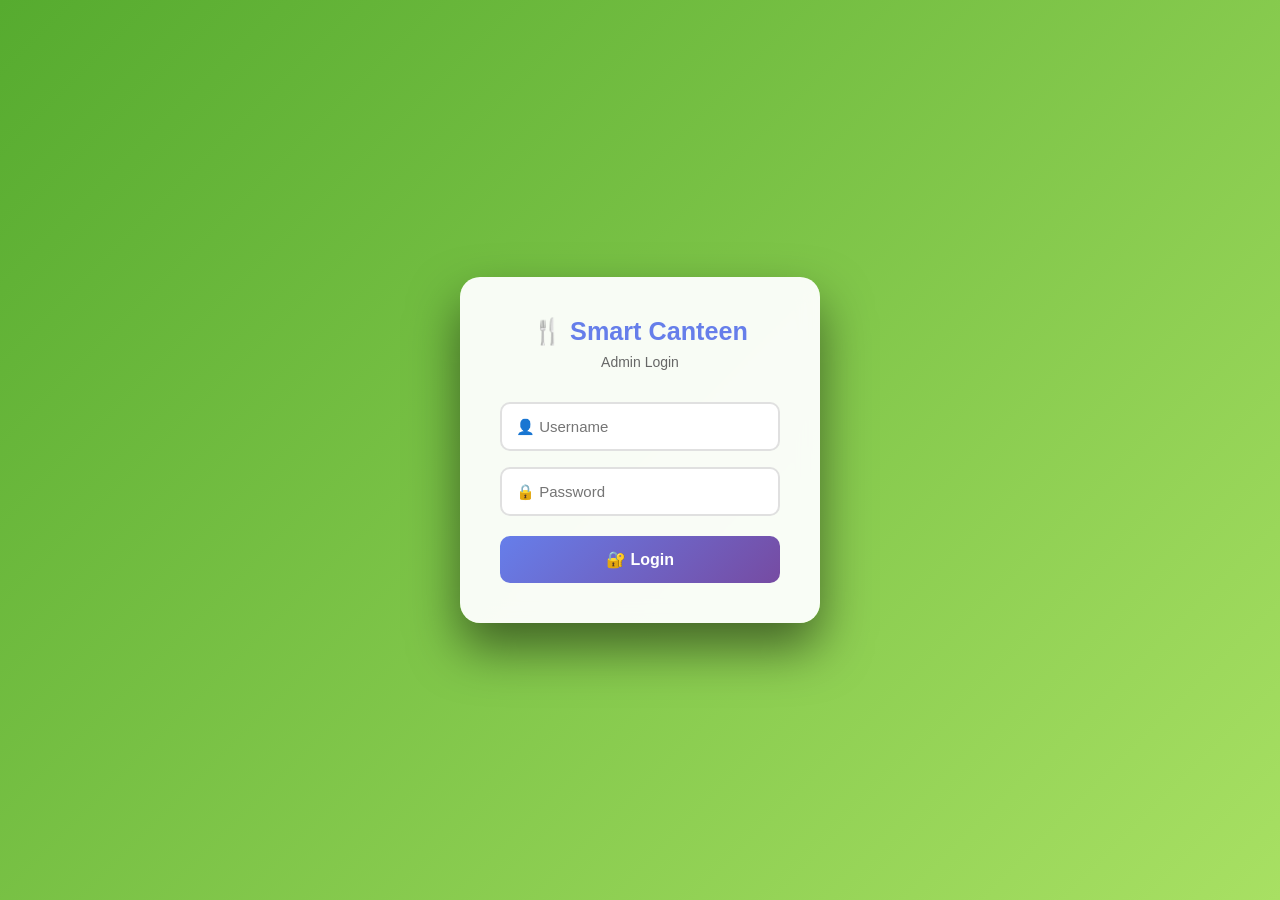
<file: 1/index.html>
<!DOCTYPE html>
<html lang="en">
<head>
  <meta charset="UTF-8">
  <meta name="viewport" content="width=device-width, initial-scale=1">
  <title>Canteen</title>
  <link rel="stylesheet" href="styles.css">
</head>
<body>
  <div class="bg"></div>
  <div class="particles">
    <span></span><span></span><span></span><span></span><span></span>
    <span></span><span></span><span></span><span></span><span></span>
  </div>

  <div id="loginScreen" class="login">
    <div class="login-box">
      <h2>&#127860; Smart Canteen</h2>
      <p>Admin Login</p>
      <input id="auser" placeholder="&#128100; Username" autocomplete="off">
      <input id="apass" type="password" placeholder="&#128274; Password">
      <button onclick="doLogin()">&#128272; Login</button>
      <div id="lerr" class="login-err">Invalid credentials</div>
    </div>
  </div>

  <div id="mainApp" style="display:none">
    <div class="w">
      <div class="hd">
        <div style="display:flex;justify-content:space-between;align-items:center">
          <div>
            <h1 style="text-align:left">&#127860; Smart Canteen</h1>
            <span>Management System</span>
          </div>
          <button class="b br" onclick="doLogout()" style="padding:8px 16px">&#128682; Logout</button>
        </div>
        <div style="margin-top:8px;padding:6px 10px;background:rgba(255,255,255,.2);border-radius:6px;font-size:12px">
          &#127760; IP: <b id="ipaddr">--</b> (Bookmark this!)
        </div>
      </div>

      <div class="tabs">
        <button class="t a" onclick="sw(0)">&#128202; Dashboard</button>
        <button class="t" onclick="sw(1)">&#128100; Users</button>
        <button class="t" onclick="sw(2)">&#127828; Menu</button>
        <button class="t" onclick="sw(3)">&#128293; Kitchen</button>
        <button class="t" onclick="sw(4)">&#128200; Reports</button>
      </div>

      <div id="p0" class="p a">
        <div id="lockBanner" style="display:none;background:linear-gradient(135deg,#ff6b6b,#ee5a5a);color:#fff;padding:14px;border-radius:10px;margin-bottom:12px;text-align:center">
          <b>&#128274; SYSTEM LOCKED</b><br>
          <span id="lockMsg">System Closed</span>
        </div>
        <div style="background:linear-gradient(135deg,#667eea,#764ba2);color:#fff;padding:12px 16px;border-radius:10px;margin-bottom:12px;display:flex;justify-content:space-between;align-items:center">
          <div><b id="cdate">--</b></div>
          <div style="font-size:1.5em;font-weight:bold" id="ctime">--:--:--</div>
        </div>
        <div class="stats">
          <div class="stat"><b id="tu">0</b><span>Users</span></div>
          <div class="stat"><b id="tm">0</b><span>Menu Items</span></div>
          <div class="stat"><b id="to">0</b><span>Pending</span></div>
          <div class="stat"><b id="on">0</b><span>Online</span></div>
          <div class="stat" id="sas"><b id="sa">0</b><span>Low Stock</span></div>
        </div>
        <div style="display:flex;gap:8px;flex-wrap:wrap;margin-top:10px">
          <button class="b by" onclick="rf()">&#8635; Refresh</button>
          <button id="lockBtn" class="b bg" onclick="toggleLock()">&#128275; Unlock</button>
        </div>
      </div>

      <div id="p1" class="p">
        <div style="background:#fff;padding:20px;border-radius:12px;margin-bottom:14px;box-shadow:0 4px 12px rgba(0,0,0,.15)">
          <h3 style="color:#667eea;margin:0 0 16px 0">&#128179; Add New User</h3>
          <input id="suid" placeholder="Card UID (scan or type)" style="margin-bottom:10px;padding:12px;font-size:15px">
          <input id="sname" placeholder="Full Name" style="margin-bottom:10px;padding:12px;font-size:15px">
          <input id="sbal" placeholder="Balance (Rs)" type="number" value="0" style="margin-bottom:10px;padding:12px;font-size:15px">
          <input id="scl" placeholder="Credit Limit (Rs)" type="number" value="0" style="margin-bottom:16px;padding:12px;font-size:15px">
          <div style="background:linear-gradient(135deg,#56ab2f,#a8e063);padding:18px;border-radius:10px;text-align:center;cursor:pointer;box-shadow:0 4px 15px rgba(86,171,47,.4)" onclick="addScanned()">
            <span style="color:#fff;font-size:20px;font-weight:bold">&#10004; SUBMIT - ADD USER</span>
          </div>
          <div style="margin-top:14px;padding-top:14px;border-top:1px solid #eee;text-align:center">
            <button class="b bp" onclick="startScan()" style="padding:10px 24px">&#128179; Scan RFID Card</button>
            <span id="scanStatus" style="margin-left:10px;padding:6px 12px;border-radius:6px;background:#f0f0f0;font-size:13px">Ready</span>
          </div>
        </div>

        <div style="background:#fff;padding:20px;border-radius:12px;margin-bottom:14px;box-shadow:0 4px 12px rgba(0,0,0,.15)">
          <h3 style="color:#56ab2f;margin:0 0 16px 0">&#128176; Recharge Existing User (Scan Card)</h3>
          <input id="ruid" placeholder="Scanned Card UID" readonly style="margin-bottom:10px;padding:12px;font-size:15px;background:#f8f9fa">
          <input id="ramt" placeholder="Recharge Amount (Rs)" type="number" min="1" style="margin-bottom:16px;padding:12px;font-size:15px">
          <div style="display:flex;gap:10px;flex-wrap:wrap">
            <button class="b bp" onclick="startRechargeScan()" style="padding:10px 24px">&#128179; Scan Card For Recharge</button>
            <button class="b bg" onclick="rechargeScanned()" style="padding:10px 24px">+&#8377; Recharge Scanned Card</button>
            <span id="rechargeScanStatus" style="padding:6px 12px;border-radius:6px;background:#f0f0f0;font-size:13px">Ready</span>
          </div>
        </div>

        <button class="b bg" onclick="sm('au')">+ Add Manually</button>
        <button class="b bb" onclick="dlU('csv')">&#128196; CSV</button>
        <button class="b bk" onclick="dlU('txt')">&#128196; TXT</button>
        <table>
          <thead>
            <tr><th>UID</th><th>Name</th><th>Balance</th><th>Credit</th><th>Actions</th></tr>
          </thead>
          <tbody id="ut"></tbody>
        </table>
      </div>

      <div id="p2" class="p">
        <button class="b bg" onclick="sm('am')">+ Add Item</button>
        <button class="b bb" onclick="dlM('csv')">&#128196; CSV</button>
        <button class="b bk" onclick="dlM('txt')">&#128196; TXT</button>
        <table>
          <thead>
            <tr><th>Key</th><th>Name</th><th>Price</th><th>Stock</th><th>Actions</th></tr>
          </thead>
          <tbody id="mt"></tbody>
        </table>
      </div>

      <div id="p3" class="p">
        <button class="b bp" onclick="lo()">&#8635; Refresh</button>
        <button class="b bb" onclick="dlO('csv')">&#128196; CSV</button>
        <button class="b bk" onclick="dlO('txt')">&#128196; TXT</button>
        <div id="sal"></div>
        <div id="ol"></div>
      </div>

      <div id="p4" class="p">
        <div class="stats">
          <div class="stat"><b id="ts">&#8377;0</b><span>Total Sales</span></div>
          <div class="stat"><b id="tord">0</b><span>Total Orders</span></div>
          <div class="stat"><b id="trch">&#8377;0</b><span>Recharges</span></div>
        </div>
        <div style="display:flex;gap:6px;flex-wrap:wrap;margin-bottom:12px">
          <button class="b bp" onclick="lrp()">&#8635; Refresh</button>
          <button class="b bb" onclick="dlRp('sales')">&#128200; Sales</button>
          <button class="b bg" onclick="dlRp('inv')">&#128230; Inventory</button>
          <button class="b by" onclick="dlRp('user')">&#128100; Users</button>
        </div>
        <div style="display:flex;gap:12px;flex-wrap:wrap">
          <div style="flex:1;min-width:280px"><b>&#128200; Sales Analytics</b><div id="sc" style="margin-top:8px"></div></div>
          <div style="flex:1;min-width:280px"><b>&#127942; Top Items</b><div id="ti" style="margin-top:8px"></div></div>
        </div>
        <div style="margin-top:14px">
          <b>&#128179; Transaction History</b>
          <table>
            <thead>
              <tr><th>Time</th><th>Type</th><th>User</th><th>Amount</th><th>Order#</th></tr>
            </thead>
            <tbody id="txl"></tbody>
          </table>
        </div>
        <div style="margin-top:14px"><b>&#128100; User Activity</b><div id="ua" style="margin-top:8px"></div></div>
      </div>
    </div>
  </div>

  <div id="au" class="m"><div class="mc"><b>&#128100; Add New User</b><br><input id="nuid" placeholder="&#128179; Card UID"><input id="nname" placeholder="&#128221; Full Name"><input id="nbal" placeholder="&#128176; Initial Balance" type="number" value="0"><input id="ncl" placeholder="&#128179; Credit Limit" type="number" value="0"><button class="b bg" onclick="addU()">&#10004; Add</button><button class="b br" onclick="hm('au')">&#10006; Cancel</button></div></div>
  <div id="am" class="m"><div class="mc"><b>&#127828; Add Menu Item</b><br><input id="mkey" placeholder="&#128289; Key (e.g. B01)" maxlength="3"><input id="mname" placeholder="&#128221; Item Name"><input id="mprice" placeholder="&#128176; Price (Rs)" type="number"><input id="mstock" placeholder="&#128230; Stock Qty" type="number" value="50"><button class="b bg" onclick="addM()">&#10004; Add</button><button class="b br" onclick="hm('am')">&#10006; Cancel</button></div></div>
  <div id="eu" class="m"><div class="mc"><b>&#9998; Edit User</b><br><input id="euid" readonly placeholder="UID"><input id="ename" placeholder="&#128221; Name"><input id="ebal" placeholder="&#128176; Balance" type="number"><input id="ecl" placeholder="&#128179; Credit Limit" type="number"><button class="b bg" onclick="updU()">&#10004; Update</button><button class="b br" onclick="hm('eu')">&#10006; Cancel</button></div></div>

  <script src="app.js"></script>
</body>
</html>
</file>
<file: 1/styles.css>
*{box-sizing:border-box;margin:0;padding:0}
body{font:14px sans-serif;min-height:100vh;padding:12px;background:#0f0c29;overflow-x:hidden}
.bg{position:fixed;top:0;left:0;width:100%;height:100%;background:linear-gradient(-45deg,#0f0c29,#302b63,#24243e,#667eea);background-size:400% 400%;animation:gbg 15s ease infinite;z-index:-2}
@keyframes gbg{0%,100%{background-position:0% 50%}50%{background-position:100% 50%}}
.particles{position:fixed;top:0;left:0;width:100%;height:100%;z-index:-1;overflow:hidden}
.particles span{position:absolute;display:block;width:20px;height:20px;background:rgba(255,255,255,.1);animation:float 25s linear infinite;bottom:-150px}
.particles span:nth-child(1){left:25%;width:80px;height:80px;animation-delay:0s}
.particles span:nth-child(2){left:10%;width:20px;height:20px;animation-delay:2s;animation-duration:12s}
.particles span:nth-child(3){left:70%;width:20px;height:20px;animation-delay:4s}
.particles span:nth-child(4){left:40%;width:60px;height:60px;animation-delay:0s;animation-duration:18s}
.particles span:nth-child(5){left:65%;width:20px;height:20px;animation-delay:0s}
.particles span:nth-child(6){left:75%;width:110px;height:110px;animation-delay:3s}
.particles span:nth-child(7){left:35%;width:150px;height:150px;animation-delay:7s}
.particles span:nth-child(8){left:50%;width:25px;height:25px;animation-delay:15s;animation-duration:45s}
.particles span:nth-child(9){left:20%;width:15px;height:15px;animation-delay:2s;animation-duration:35s}
.particles span:nth-child(10){left:85%;width:150px;height:150px;animation-delay:0s;animation-duration:11s}
@keyframes float{0%{transform:translateY(0) rotate(0deg);opacity:1;border-radius:0}100%{transform:translateY(-1000px) rotate(720deg);opacity:0;border-radius:50%}}
.login{position:fixed;top:0;left:0;width:100%;height:100%;display:flex;justify-content:center;align-items:center;z-index:1000}
.login-box{background:rgba(255,255,255,.95);padding:40px;border-radius:20px;box-shadow:0 25px 50px rgba(0,0,0,.5);text-align:center;max-width:360px;width:90%;backdrop-filter:blur(10px)}
.login-box h2{color:#667eea;margin-bottom:8px;font-size:1.8em}
.login-box p{color:#666;margin-bottom:24px}
.login-box input{width:100%;padding:14px;margin:8px 0;border:2px solid #e0e0e0;border-radius:10px;font-size:15px}
.login-box input:focus{outline:0;border-color:#667eea;box-shadow:0 0 0 3px rgba(102,126,234,.2)}
.login-box button{width:100%;padding:14px;background:linear-gradient(135deg,#667eea,#764ba2);color:#fff;border:0;border-radius:10px;font-size:16px;font-weight:600;cursor:pointer;margin-top:12px;transition:transform .2s,box-shadow .2s}
.login-box button:hover{transform:translateY(-2px);box-shadow:0 8px 20px rgba(102,126,234,.4)}
.login-err{color:#eb3349;font-size:13px;margin-top:10px;display:none}
.w{max-width:850px;margin:auto;background:#fff;padding:16px;border-radius:12px;box-shadow:0 8px 32px rgba(0,0,0,.2)}
.hd{background:linear-gradient(90deg,#667eea,#764ba2);color:#fff;padding:12px 16px;margin:-16px -16px 16px;border-radius:12px 12px 0 0;text-align:center}
.hd h1{font-size:1.4em;margin:0}.hd span{font-size:.85em;opacity:.9}
.tabs{display:flex;gap:6px;flex-wrap:wrap;margin-bottom:14px;background:#f0f0f0;padding:6px;border-radius:8px}
.t{flex:1;padding:10px 16px;background:transparent;color:#555;border:0;border-radius:6px;cursor:pointer;font-weight:600;transition:all .2s}
.t:hover{background:#e0e0e0}.t.a{background:linear-gradient(90deg,#667eea,#764ba2);color:#fff;box-shadow:0 2px 8px rgba(102,126,234,.4)}
.p{display:none}.p.a{display:block}
.stats{display:flex;gap:10px;flex-wrap:wrap;margin-bottom:12px}
.stat{flex:1;min-width:80px;background:linear-gradient(135deg,#f5f7fa,#e4e8eb);padding:12px;border-radius:8px;text-align:center}
.stat b{display:block;font-size:1.5em;color:#667eea}.stat span{font-size:.75em;color:#666;text-transform:uppercase}
table{width:100%;border-collapse:collapse;font-size:13px;margin-top:10px}
th,td{padding:8px;border-bottom:1px solid #eee;text-align:left}
th{background:linear-gradient(90deg,#f8f9fa,#e9ecef);color:#555;font-weight:600}
tr:hover{background:#f8f9ff}
.b{padding:6px 12px;border:0;border-radius:6px;cursor:pointer;margin:2px;font-weight:500;transition:all .2s;box-shadow:0 2px 4px rgba(0,0,0,.1)}
.b:hover{transform:translateY(-1px);box-shadow:0 4px 8px rgba(0,0,0,.15)}
.bg{background:linear-gradient(135deg,#56ab2f,#a8e063);color:#fff}
.br{background:linear-gradient(135deg,#eb3349,#f45c43);color:#fff}
.by{background:linear-gradient(135deg,#f7971e,#ffd200);color:#333}
.bp{background:linear-gradient(135deg,#667eea,#764ba2);color:#fff}
.bb{background:linear-gradient(135deg,#00b4db,#0083b0);color:#fff}
.bk{background:#555;color:#fff}
.m{display:none;position:fixed;top:0;left:0;width:100%;height:100%;background:rgba(0,0,0,.6);justify-content:center;align-items:center;backdrop-filter:blur(4px)}
.m.s{display:flex}
.mc{background:#fff;padding:20px;border-radius:12px;width:90%;max-width:360px;box-shadow:0 16px 48px rgba(0,0,0,.3)}
.mc b{color:#667eea;font-size:1.1em}
input{width:100%;padding:10px;margin:6px 0 12px;border:2px solid #e0e0e0;border-radius:8px;transition:border .2s}
input:focus{outline:0;border-color:#667eea}
.o{background:#fff;padding:14px;margin:10px 0;border-radius:10px;border-left:4px solid #667eea;box-shadow:0 2px 8px rgba(0,0,0,.08)}
.o.r{border-color:#56ab2f;background:#f8fff8}
.o.c{border-color:#eb3349;opacity:.6}
.st{display:inline-block;padding:3px 10px;border-radius:12px;font-size:11px;font-weight:600;margin-left:8px}
.sp{background:#fff3cd;color:#856404}
.sr{background:#d4edda;color:#155724}
.sc{background:#f8d7da;color:#721c24}
</file>
<file: SMART_CANTEEN_ESP_WITH_KITCHEN_READY/web/styles.css>
*{box-sizing:border-box;margin:0;padding:0}
body{font:14px sans-serif;min-height:100vh;padding:12px;background:#0f0c29;overflow-x:hidden}
.bg{position:fixed;top:0;left:0;width:100%;height:100%;background:linear-gradient(-45deg,#0f0c29,#302b63,#24243e,#667eea);background-size:400% 400%;animation:gbg 15s ease infinite;z-index:-2}
@keyframes gbg{0%,100%{background-position:0% 50%}50%{background-position:100% 50%}}
.particles{position:fixed;top:0;left:0;width:100%;height:100%;z-index:-1;overflow:hidden}
.particles span{position:absolute;display:block;width:20px;height:20px;background:rgba(255,255,255,.1);animation:float 25s linear infinite;bottom:-150px}
.particles span:nth-child(1){left:25%;width:80px;height:80px;animation-delay:0s}
.particles span:nth-child(2){left:10%;width:20px;height:20px;animation-delay:2s;animation-duration:12s}
.particles span:nth-child(3){left:70%;width:20px;height:20px;animation-delay:4s}
.particles span:nth-child(4){left:40%;width:60px;height:60px;animation-delay:0s;animation-duration:18s}
.particles span:nth-child(5){left:65%;width:20px;height:20px;animation-delay:0s}
.particles span:nth-child(6){left:75%;width:110px;height:110px;animation-delay:3s}
.particles span:nth-child(7){left:35%;width:150px;height:150px;animation-delay:7s}
.particles span:nth-child(8){left:50%;width:25px;height:25px;animation-delay:15s;animation-duration:45s}
.particles span:nth-child(9){left:20%;width:15px;height:15px;animation-delay:2s;animation-duration:35s}
.particles span:nth-child(10){left:85%;width:150px;height:150px;animation-delay:0s;animation-duration:11s}
@keyframes float{0%{transform:translateY(0) rotate(0deg);opacity:1;border-radius:0}100%{transform:translateY(-1000px) rotate(720deg);opacity:0;border-radius:50%}}
.login{position:fixed;top:0;left:0;width:100%;height:100%;display:flex;justify-content:center;align-items:center;z-index:1000}
.login-box{background:rgba(255,255,255,.95);padding:40px;border-radius:20px;box-shadow:0 25px 50px rgba(0,0,0,.5);text-align:center;max-width:360px;width:90%;backdrop-filter:blur(10px)}
.login-box h2{color:#667eea;margin-bottom:8px;font-size:1.8em}
.login-box p{color:#666;margin-bottom:24px}
.login-box input{width:100%;padding:14px;margin:8px 0;border:2px solid #e0e0e0;border-radius:10px;font-size:15px}
.login-box input:focus{outline:0;border-color:#667eea;box-shadow:0 0 0 3px rgba(102,126,234,.2)}
.login-box button{width:100%;padding:14px;background:linear-gradient(135deg,#667eea,#764ba2);color:#fff;border:0;border-radius:10px;font-size:16px;font-weight:600;cursor:pointer;margin-top:12px;transition:transform .2s,box-shadow .2s}
.login-box button:hover{transform:translateY(-2px);box-shadow:0 8px 20px rgba(102,126,234,.4)}
.login-err{color:#eb3349;font-size:13px;margin-top:10px;display:none}
.w{max-width:850px;margin:auto;background:#fff;padding:16px;border-radius:12px;box-shadow:0 8px 32px rgba(0,0,0,.2)}
.hd{background:linear-gradient(90deg,#667eea,#764ba2);color:#fff;padding:12px 16px;margin:-16px -16px 16px;border-radius:12px 12px 0 0;text-align:center}
.hd h1{font-size:1.4em;margin:0}.hd span{font-size:.85em;opacity:.9}
.tabs{display:flex;gap:6px;flex-wrap:wrap;margin-bottom:14px;background:#f0f0f0;padding:6px;border-radius:8px}
.t{flex:1;padding:10px 16px;background:transparent;color:#555;border:0;border-radius:6px;cursor:pointer;font-weight:600;transition:all .2s}
.t:hover{background:#e0e0e0}.t.a{background:linear-gradient(90deg,#667eea,#764ba2);color:#fff;box-shadow:0 2px 8px rgba(102,126,234,.4)}
.p{display:none}.p.a{display:block}
.stats{display:flex;gap:10px;flex-wrap:wrap;margin-bottom:12px}
.stat{flex:1;min-width:80px;background:linear-gradient(135deg,#f5f7fa,#e4e8eb);padding:12px;border-radius:8px;text-align:center}
.stat b{display:block;font-size:1.5em;color:#667eea}.stat span{font-size:.75em;color:#666;text-transform:uppercase}
table{width:100%;border-collapse:collapse;font-size:13px;margin-top:10px}
th,td{padding:8px;border-bottom:1px solid #eee;text-align:left}
th{background:linear-gradient(90deg,#f8f9fa,#e9ecef);color:#555;font-weight:600}
tr:hover{background:#f8f9ff}
.b{padding:6px 12px;border:0;border-radius:6px;cursor:pointer;margin:2px;font-weight:500;transition:all .2s;box-shadow:0 2px 4px rgba(0,0,0,.1)}
.b:hover{transform:translateY(-1px);box-shadow:0 4px 8px rgba(0,0,0,.15)}
.bg{background:linear-gradient(135deg,#56ab2f,#a8e063);color:#fff}
.br{background:linear-gradient(135deg,#eb3349,#f45c43);color:#fff}
.by{background:linear-gradient(135deg,#f7971e,#ffd200);color:#333}
.bp{background:linear-gradient(135deg,#667eea,#764ba2);color:#fff}
.bb{background:linear-gradient(135deg,#00b4db,#0083b0);color:#fff}
.bk{background:#555;color:#fff}
.m{display:none;position:fixed;top:0;left:0;width:100%;height:100%;background:rgba(0,0,0,.6);justify-content:center;align-items:center;backdrop-filter:blur(4px)}
.m.s{display:flex}
.mc{background:#fff;padding:20px;border-radius:12px;width:90%;max-width:360px;box-shadow:0 16px 48px rgba(0,0,0,.3)}
.mc b{color:#667eea;font-size:1.1em}
input{width:100%;padding:10px;margin:6px 0 12px;border:2px solid #e0e0e0;border-radius:8px;transition:border .2s}
input:focus{outline:0;border-color:#667eea}
.o{background:#fff;padding:14px;margin:10px 0;border-radius:10px;border-left:4px solid #667eea;box-shadow:0 2px 8px rgba(0,0,0,.08)}
.o.r{border-color:#56ab2f;background:#f8fff8}
.o.c{border-color:#eb3349;opacity:.6}
.st{display:inline-block;padding:3px 10px;border-radius:12px;font-size:11px;font-weight:600;margin-left:8px}
.sp{background:#fff3cd;color:#856404}
.sr{background:#d4edda;color:#155724}
.sc{background:#f8d7da;color:#721c24}
</file>
